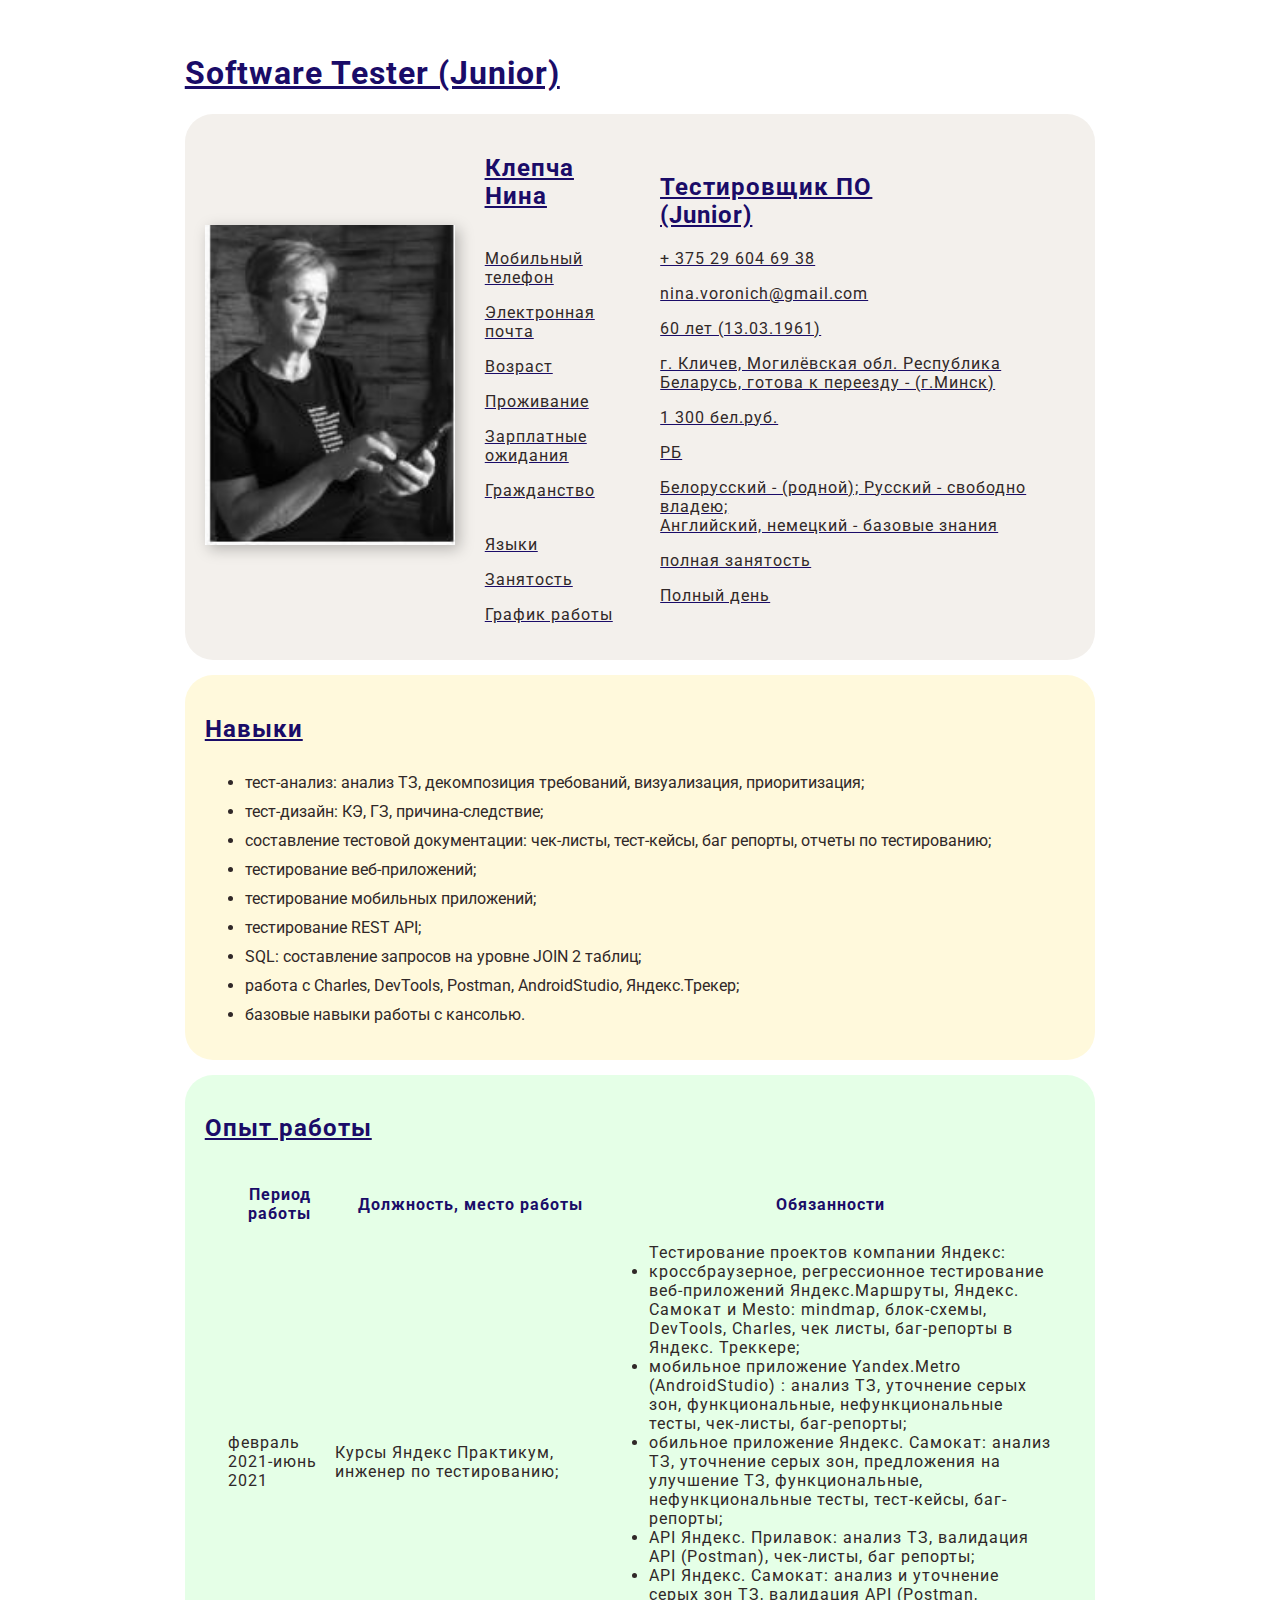
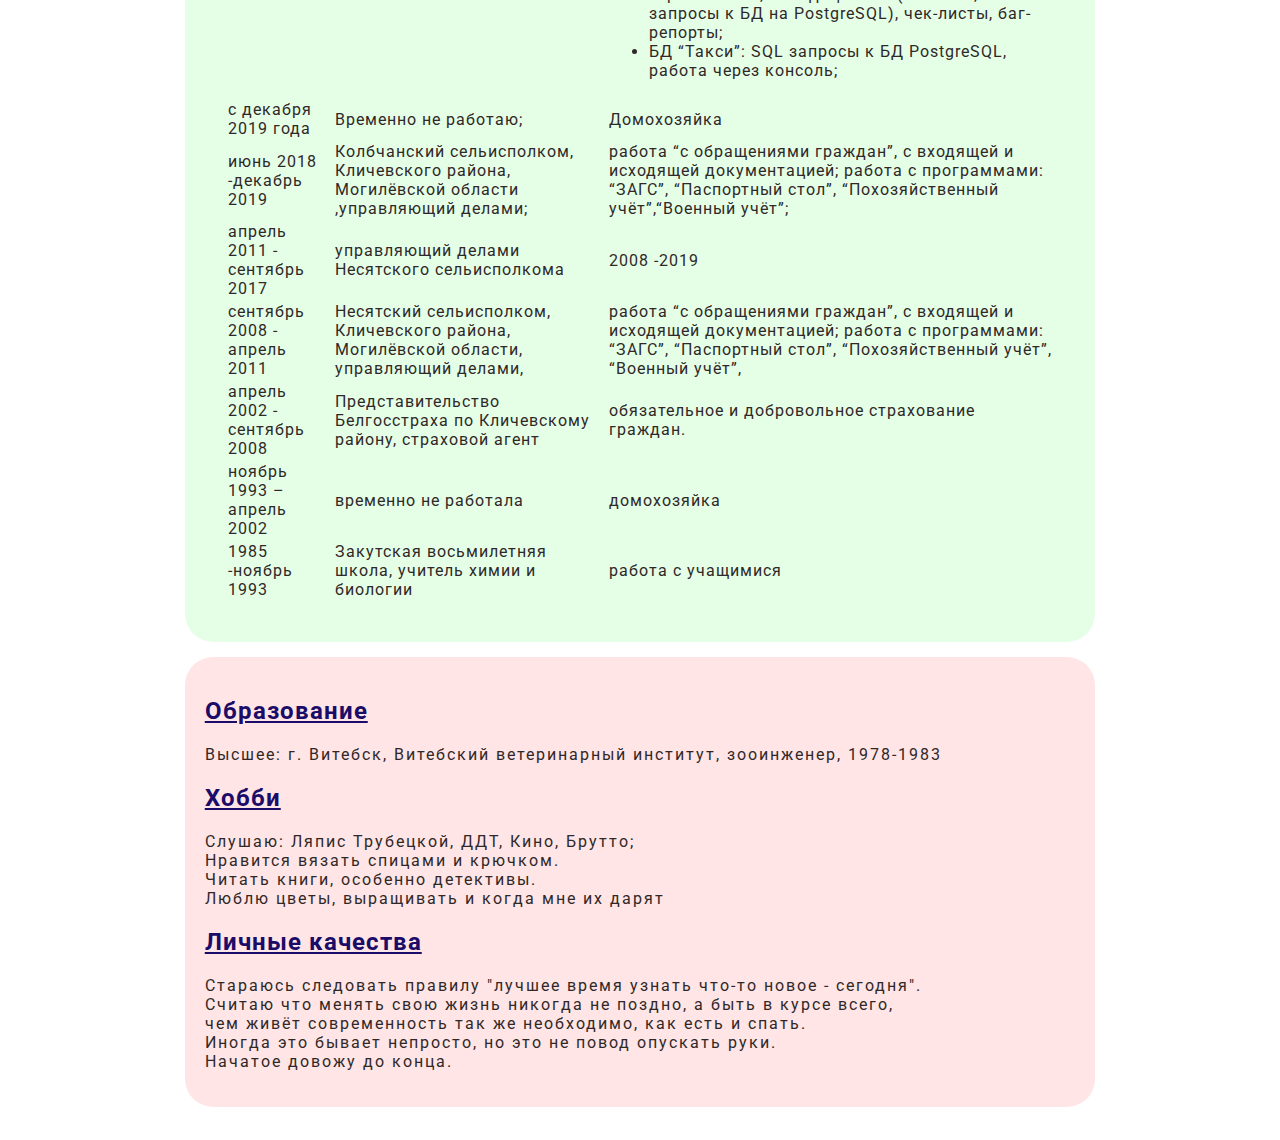
<file: resume.html>
<!DOCTYPE html>
    <html lang="ru">
    <head>
        <meta charset="UTF-8">
        <title>Junior Tester</title>
        <link rel="stylesheet" href="styles.css">
    </head>
    <body>
      <div class="container">
        <h1>Software Tester (Junior)</h1>
        <div class="info">
        <Table cellspacing="10" cellpadding="10%" >
            <tr>
              <td>
                <img src="./аватар.jpg" alt="На этом месте была моя фотка)" class="avatar" />
              </td>
              <td>
                <h2>Клепча Нина</h2>
                <p><br> Мобильный телефон</p> 
                <p>Электронная почта</p> 
                <p>Возраст</p> 
                <p>Проживание</p>  
                <p>Зарплатные ожидания</p>
                <p>Гражданство</p> 
                <p><br> Языки</p> 
                <p> Занятость</p> 
                <p> График работы</p>        
              </td>
              
              <td>
                <h2>Тестировщик ПО<br>(Junior)</h2>
                <p>+ 375 29 604 69 38</p>
                <p> nina.voronich@gmail.com</p> 
                <p>60 лет (13.03.1961)</p> 
                <p> г. Кличев, Могилёвская обл.  Республика Беларусь, готова к переезду - (г.Минск)</p>   
                <p>1 300 бел.руб.</p>
                <p> РБ</p> 
                <p>Белорусский - (родной); Русский - свободно владею; <br> Aнглийский, немецкий - базовые знания</p> 
                <p>полная занятость</p> 
                <p> Полный день</p>      
              </td>
            </tr>
          </Table>
        </div>
        <div class="Skills bg-yellow">
          <h2>Навыки</h2>
          <ul>
              <li>тест-анализ: анализ ТЗ, декомпозиция требований, визуализация, приоритизация;</li>
              <li>тест-дизайн: КЭ, ГЗ, причина-следствие;</li>
              <li>составление тестовой документации: чек-листы, тест-кейсы, баг репорты, отчеты по тестированию;</li>
              <li>тестирование веб-приложений; </li>
              <li>тестирование мобильных приложений;</li>
              <li>тестирование REST API;</li>
              <li>SQL: составление запросов на уровне JOIN 2 таблиц;</li>
              <li>работа с Charles, DevTools, Postman, AndroidStudio, Яндекс.Трекер; </li>
              <li>базовые навыки работы с кансолью.</li>
          </ul>
        </div>
        <div class="experience bg-green">
          <h2>Опыт работы</h2>
          <table class="table">
            <tr>
              <th>Период работы</th>
              <th>Должность, место работы</th>
              <th>Обязанности</th>
            </tr>
            <tr>
              <td>февраль 2021-июнь 2021</td>
              <td>Курсы Яндекс Практикум, инженер по тестированию;</td>
              <td>
                <ul> Тестирование проектов компании Яндекс:
                <li>кроссбраузерное, регрессионное тестирование веб-приложений Яндекс.Маршруты, Яндекс. Самокат и Mesto: 
                    mindmap, блок-схемы, DevTools, Charles, чек листы, баг-репорты в Яндекс. Треккере;</li>
                <li>мобильное приложение Yandex.Metro (AndroidStudio) : 
                    анализ ТЗ, уточнение серых зон, функциональные, 
                    нефункциональные тесты, чек-листы, баг-репорты;</li>
                <li>обильное приложение Яндекс. Самокат: анализ ТЗ, 
                    уточнение серых зон, предложения на улучшение ТЗ, 
                    функциональные, нефункциональные тесты, тест-кейсы, баг-репорты;</li>
                <li>API Яндекс. Прилавок: анализ ТЗ, валидация API (Postman), 
                    чек-листы, баг репорты;</li>
                <li>API Яндекс. Самокат: анализ и уточнение серых зон ТЗ, 
                    валидация API (Postman, запросы к БД на PostgreSQL), чек-листы, баг-репорты;</li>
                <li>БД “Такси”: SQL запросы к БД PostgreSQL, работа через 
                    консоль;</li>
                </ul>
                </td>
            </tr>
            <tr>
            <td>с декабря 2019 года</td>
            <td>Временно не работаю;</td>
             <td>Домохозяйка</td>
            </tr>
             <tr>
                <td>июнь 2018 -декабрь 2019</td>
                <td>Колбчанский сельисполком, 
                    Кличевского района, Могилёвской 
                    области ,управляющий делами;
                </td>
                <td>работа “с обращениями граждан”, с входящей и исходящей 
                    документацией; работа с программами: “ЗАГС”, “Паспортный 
                    стол”, “Похозяйственный учёт”,“Военный учёт”;
                </td>
            </tr> 
            <tr>
              <td>апрель 2011 - сентябрь 2017</td>
              <td>управляющий делами <br /> Несятского сельисполкома</td>
              <td>2008 -2019</td>
            </tr>
            <tr>
              <td>сентябрь 2008 - апрель 2011</td>
              <td>Несятский сельисполком, Кличевского района, Могилёвской 
                области, управляющий делами,</td>
              <td>работа “с обращениями граждан”, с входящей и исходящей 
                документацией; работа с программами: “ЗАГС”, “Паспортный 
                стол”, “Похозяйственный учёт”, “Военный учёт”, </td>
            </tr>
            <tr>
                <td>апрель 2002 - сентябрь 2008</td>
                <td>Представительство Белгосстраха по Кличевскому району,
                    страховой агент</td>
                <td>обязательное и добровольное страхование граждан.</td>
              </tr>
              <tr>
                <td>ноябрь 1993 – апрель 2002</td>
                <td>временно не работала</td>
                <td>домохозяйка</td>
              </tr>
              <tr>
                <td>1985 -ноябрь 1993</td>
                <td>Закутская восьмилетняя школа, учитель химии и биологии </td>
                <td>работа с учащимися</td>
              </tr>
            </table>
          </div>
          <div class="infofooter bg-red">
                <h2>Образование</h2>
                    <p>Высшее: г. Витебск, Витебский ветеринарный институт, 
                    зооинженер, 1978-1983
                    </p>
               <h2>Хобби</h2>
                    <p>Слушаю: Ляпис Трубецкой, ДДТ, Кино, Брутто;<br>
                        Нравится вязать спицами и крючком. <br>
                        Читать книги, особенно детективы. <br>
                        Люблю цветы, выращивать и когда мне их дарят
                    </p>
                <h2>Личные качества</h2>
                    <p>
                        Стараюсь следовать правилу "лучшее время узнать что-то новое - сегодня".
                       <br> Считаю что менять свою жизнь никогда не поздно, а быть в курсе всего, <br> чем живёт
                        современность так же необходимо, как есть и спать. <br> Иногда это бывает непросто,
                        но это не повод опускать руки. <br> Начатое довожу до конца.
                    </p> 
               </div>
                </div>           
            </body>
        </html>
</file>
<file: styles.css>
@import url('https://fonts.googleapis.com/css2?family=Roboto&display=swap');
body {
    padding: 25px;
    font-size: 16px;
    font-weight: bold;
    font-family: 'Roboto', sans-serif;
    background-color: f1f1f1;
    /* background-color: brown; */
    /* max-width: 750px; */
    /* display: center; */
    /* margin: auto; */
    /* margin-bottom: 10px; */
}

p, li, td {
    font-weight: normal;
    color: rgb(48, 40, 40);
}

h1, h2, tr {
    font-style: initial ;
    color: rgb(26, 12, 104);
    text-decoration: underline;
    letter-spacing: 1px;
}

.container {
    max-width: 75%;
    margin-bottom: 10px;
    margin: auto;
    padding: 20;
}

.info {
    background-color: rgb(243, 240, 236);  
    margin: auto;
    border-radius: 28px;
}

/* .info p:nth-child(1) { */
    /* text-decoration: none; */
/* } */

.avatar {
    width: 250px;
    box-shadow: 4px 4px 14px rgba(0, 0, 0, 0.25);
}

.Skills {
    padding: 20px;
    margin-top:  15px;
    border-radius: 28px;
}

.Skills li {
    padding-top: 10px;
}

.experience {
    padding: 20px;
    margin-top:  15px;
    margin-bottom: 10px;
    border-radius: 28px;
}

.infofooter {
    padding: 20px;
    margin-top:  15px;
    border-radius: 28px;
}

.infofooter p {
    letter-spacing: 2px;
}

.bg-yellow {
    background: #fff9dc;
}
.bg-green {
    background: #e5ffe7;
}
.bg-red {
    background: #ffe5e5;
}

.table {
    padding: 20px;
    width: 100%;
}

.table tr {
    text-decoration: none;
}
</file>
